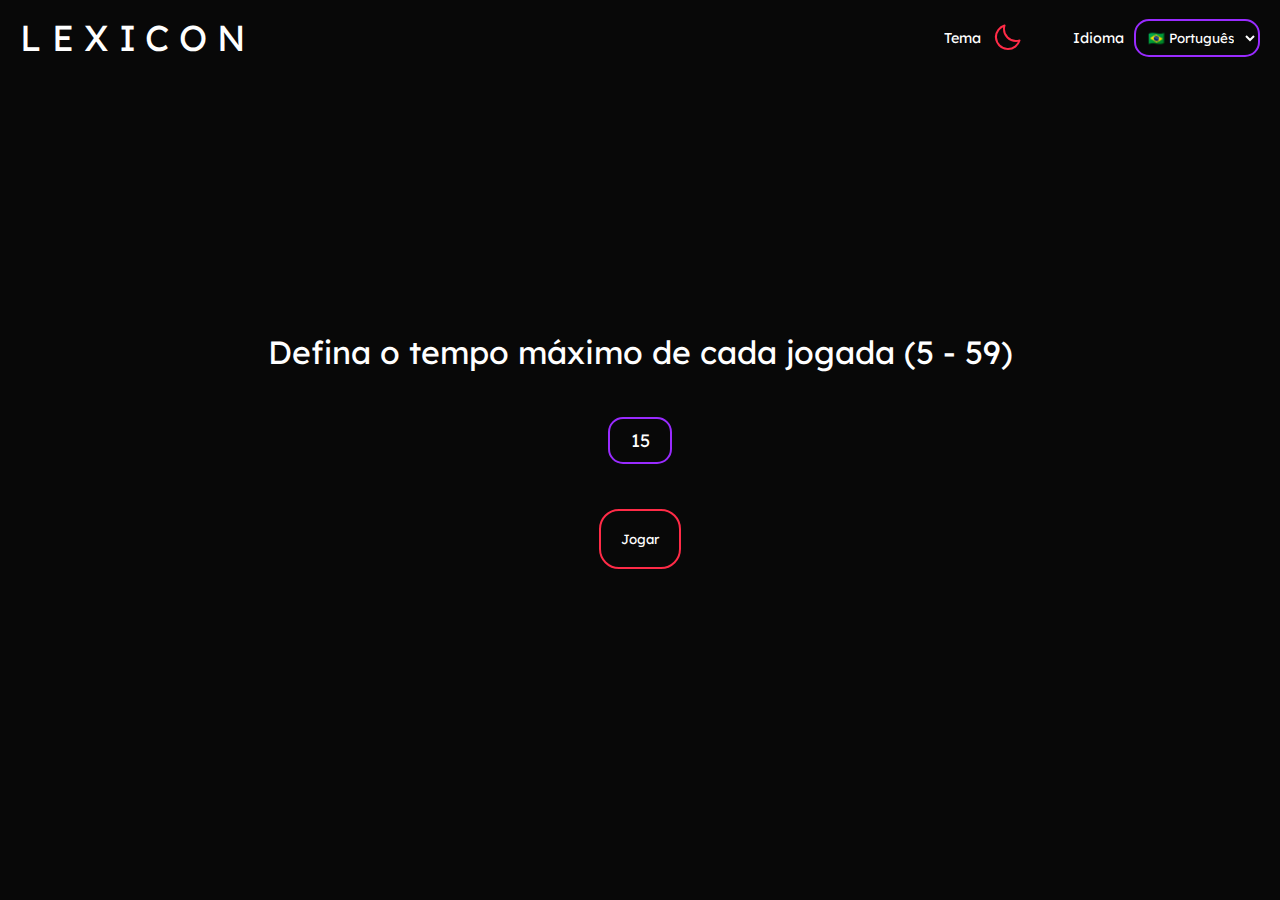
<file: index.html>
<!DOCTYPE html>
<html lang="pt" data-theme="dark">
<head>
    <meta charset="UTF-8">
    <meta name="viewport" content="width=device-width, initial-scale=1.0">
    <meta name="description" content="Teste seu vocabulário e divirta-se com seus amigos.">
    <link rel="stylesheet" href="style.css">
    <link rel="shortcut icon" href="assets/favicon.svg" sizes="any" type="image/svg">
    <title>Lexicon: Teste seu vocabulário</title>
</head>
<body>
    <header>
        <nav>
            <h1 id="title">LEXICON</h1>
            <div class="nav-container">
                <div class="nav-item">
                    <label>Tema</label>
                    <div>
                        <input onclick="mudarTema()" type="image" src="assets/sun.svg" alt="Light them" class="light-only theme-toggle">
                        <input onclick="mudarTema()" type="image" src="assets/moon.svg" alt="Dark theme" class="dark-only theme-toggle">
                    </div>
                </div>
                <div class="nav-item">
                    <label for="lang-toggle">Idioma</label>
                    <select name="lang" id="select-lang">
                        <option value="pt">🇧🇷 Português</option>
                        <option value="en">🇺🇸 English</option>
                    </select>
                </div>
            </div>
        </nav>
    </header>
    <main>
        <section>
            <form onsubmit="novaPartida(event)" id="comecar-partida" class="popup">
                <label for="tempo-rodada" class="label-home">Defina o tempo máximo de cada jogada (5 - 59)</label>
                <input type="number" name="input-tempo" id="input-tempo" min="5" max="59" placeholder="15" value="15" required>
                <input type="submit" value="Jogar" id="jogar">
            </form>
        </section>
        <div id="countdown"></div>
        <div id="pontos-red" class="pontos"></div>
        <div id="pontos-blue" class="pontos"></div>
        <section class="popup" id="vitoria-round" onclick="proximoRound()">
            <pre id="detalhes-vitoria"></pre>
        </section>
        <section class="popup" id="char-valido" onclick="document.getElementById(`char-valido`).style.display = 'none'">
            <pre id="mensagem-input">Insira apenas letras de A a Z. Não use acentos, til, cedilha, trema etc.<br><a href="">Caracteres não permitidos</a></pre>
        </section>
        <input type="text" id="char1" class="input-char"  maxlength="1" oninput="novaLetra(1)" autocomplete="off">
        <input type="text" id="char2" class="input-char start-disabled" maxlength="1" oninput="novaLetra(2)" autocomplete="off">
        <input type="text" id="char3" class="input-char start-disabled"  maxlength="1" oninput="novaLetra(3)" autocomplete="off">
        <input type="text" id="char4" class="input-char start-disabled"  maxlength="1" oninput="novaLetra(4)" autocomplete="off">
        <input type="text" id="char5" class="input-char start-disabled"  maxlength="1" oninput="novaLetra(5)" autocomplete="off">
        <input type="text" id="char6" class="input-char start-disabled"  maxlength="1" oninput="novaLetra(6)" autocomplete="off">
        <input type="text" id="char7" class="input-char start-disabled"  maxlength="1" oninput="novaLetra(7)" autocomplete="off">
        <input type="text" id="char8" class="input-char start-disabled"  maxlength="1" oninput="novaLetra(8)" autocomplete="off">
    </main>
    <script src="script.js"></script>
</body>
</html>
</file>
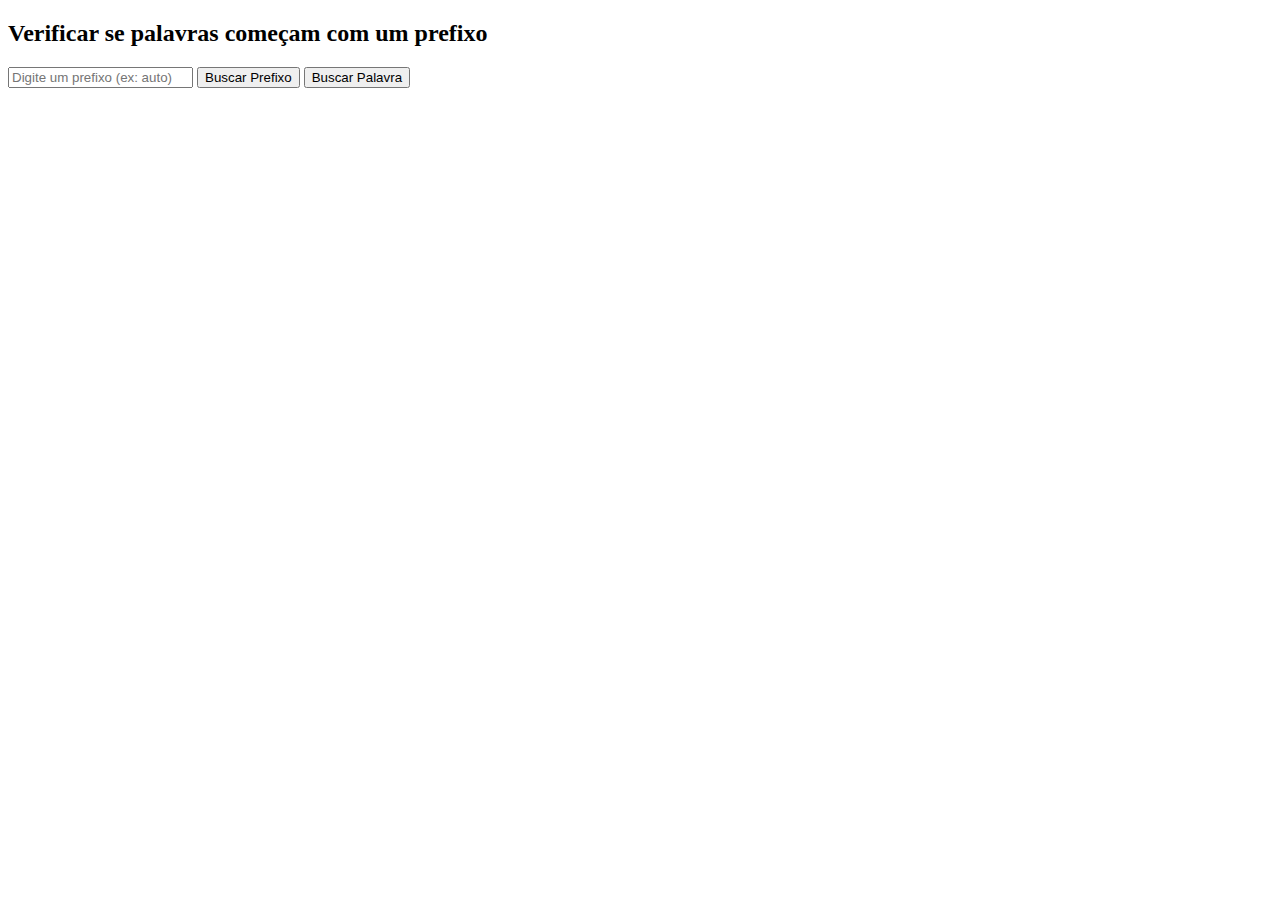
<file: dicionarioAPI.html>
<!DOCTYPE html>
<html lang="pt-BR">
<head>
  <meta charset="UTF-8">
  <title>Verificar Prefixo - Dicionário Aberto</title>
</head>
<body>
  <h2>Verificar se palavras começam com um prefixo</h2>

  <input type="text" id="palavra" placeholder="Digite um prefixo (ex: auto)" minlength="3">
  <button onclick="verificarPrefixo()">Buscar Prefixo</button>
  <button onclick="buscarDefinicao()">Buscar Palavra</button>
  <div id="resultado" style="margin-top: 20px;"></div>

  <script>
    async function buscarDefinicao() {
      const palavra = document.getElementById("palavra").value.toLowerCase().trim();
      const resultadoDiv = document.getElementById("resultado");
      resultadoDiv.innerHTML = "Buscando...";

      try {
        const resposta = await fetch(`https://api.dicionario-aberto.net/word/${palavra}`);
        const dados = await resposta.json();

        if (!dados.length) {
          resultadoDiv.innerHTML = "Palavra não encontrada.";
          return;
        }
        
        const parser = new DOMParser();
        const xmlDoc = parser.parseFromString(dados[0].xml, "application/xml");
        const definicoes = xmlDoc.getElementsByTagName("def");

        if (definicoes.length === 0) {
          resultadoDiv.innerHTML = "Definição não encontrada no XML.";
          return;
        }

        resultadoDiv.innerHTML = "<strong>Definições:</strong><ul>" +
          Array.from(definicoes).map(def => `<li>${def.textContent}</li>`).join('') +
          "</ul>";

      } catch (error) {
        resultadoDiv.innerHTML = "Erro ao buscar definição.";
        console.error(error);
      }
    }

    async function verificarPrefixo() {
      const prefixo = document.getElementById("palavra").value.toLowerCase().trim();
      const resultadoDiv = document.getElementById("resultado");

      if (prefixo.length < 3) {
        resultadoDiv.innerHTML = "Por favor, digite um prefixo com ao menos 3 letras."
        return
      }

      if (!prefixo) {
        resultadoDiv.innerHTML = "Por favor, digite um prefixo.";
        return;
      }

      resultadoDiv.innerHTML = "Buscando...";

      try {
        const resposta = await fetch(`https://api.dicionario-aberto.net/prefix/${prefixo}`);
        const palavras = await resposta.json();

        if (palavras.length > 0) {
          resultadoDiv.innerHTML = `Existem palavras que começam com "${prefixo}"`;
        } else {
          resultadoDiv.innerHTML = `Nenhuma palavra começa com "${prefixo}".`;
        }
      } catch (erro) {
        console.error(erro);
        resultadoDiv.innerHTML = `Erro ao consultar o Dicionário Aberto: ${erro.message}`;
      }
    }
  </script>
</body>
</html>
</file>
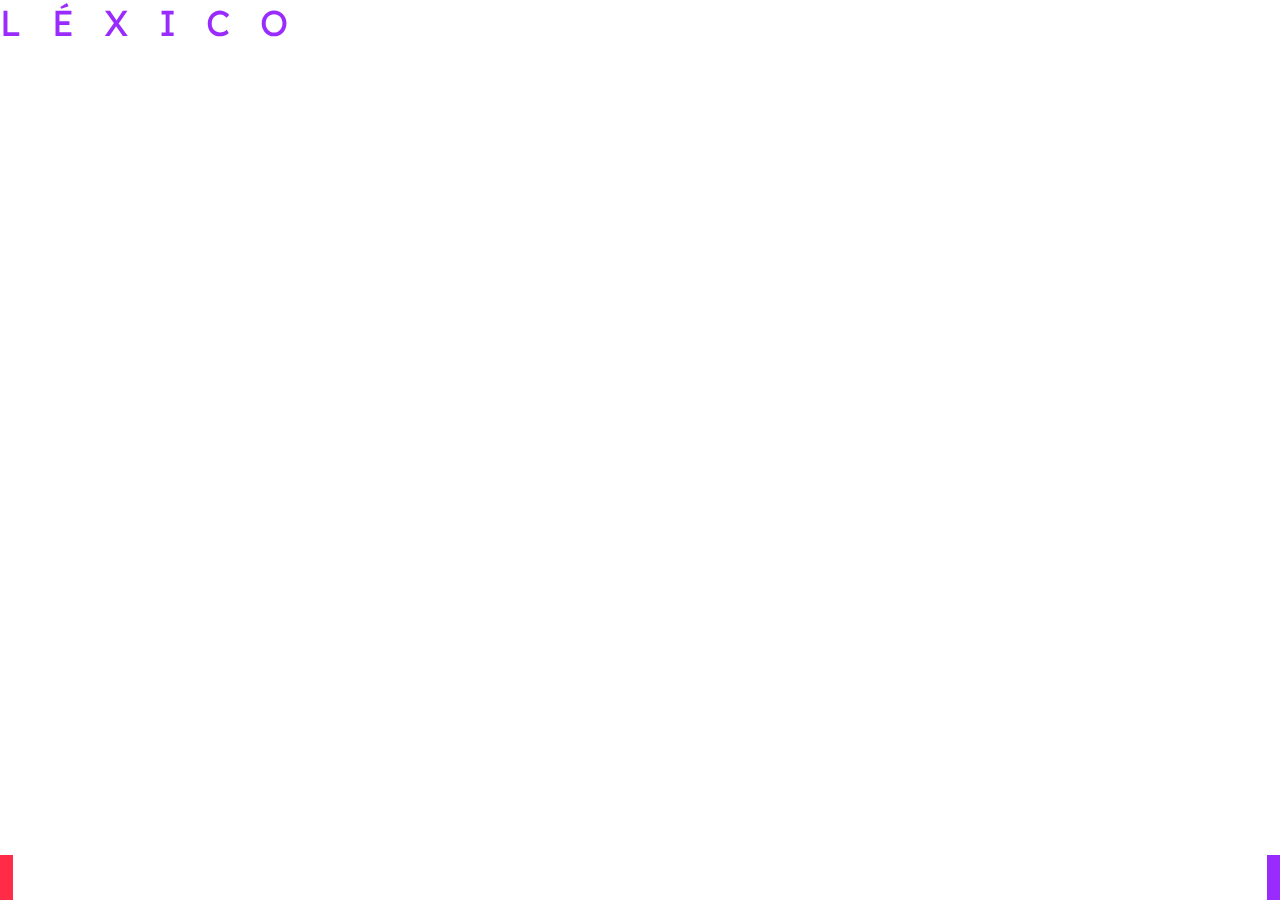
<file: jogarAutomatico.html>
<!DOCTYPE html>
<html lang="pt-br">
<head>
    <meta charset="UTF-8">
    <meta name="viewport" content="width=device-width, initial-scale=1.0">
    <link rel="stylesheet" href="style.css">
    <title>Lexico: Jogar</title>
</head>
<body onload="resetRound()">
    <header>
        <h1 id="title">
            <span>L</span>
            <span>É</span>
            <span>X</span>
            <span>I</span>
            <span>C</span>
            <span>O</span>
        </h1>
    </header>
    <main>
        <div id="pontos-red" class="pontos"></div>
        <div id="pontos-blue" class="pontos"></div>
        <section class="popup" id="vitoria-round" onclick="proximoRound()">
            <pre id="detalhes-vitoria">Lorem ipsum dolor sit amet, consectetur adipisicing elit.<br>Nobis, ex voluptate tenetur repellat.</pre>
        </section>
        <pre class="popup" id="char-valido" onclick="document.getElementById(`char-valido`).style.display = 'none'">Insira apenas letras de A a Z. Não use acentos, til, cedilha, trema etc.<a href="">Caracteres não permitidos</a></pre>
        <input type="text" id="char1" class="input-char"  maxlength="1" oninput="novaLetra(1)">
        <input type="text" id="char2" class="input-char start-disabled" maxlength="1" oninput="novaLetra(2)">
        <input type="text" id="char3" class="input-char start-disabled"  maxlength="1" oninput="novaLetra(3)">
        <input type="text" id="char4" class="input-char start-disabled"  maxlength="1" oninput="novaLetra(4)">
        <input type="text" id="char5" class="input-char start-disabled"  maxlength="1" oninput="novaLetra(5)">
        <input type="text" id="char6" class="input-char start-disabled"  maxlength="1" oninput="novaLetra(6)">
        <input type="text" id="char7" class="input-char start-disabled"  maxlength="1" oninput="novaLetra(7)">
        <input type="text" id="char8" class="input-char start-disabled"  maxlength="1" oninput="novaLetra(8)">
    </main>
    <script src="jogoAutomatico.js"></script>
</body>
</html>
</file>
<file: style.css>
@import url('https://fonts.googleapis.com/css2?family=Lexend:wght@100..900&display=swap');

* {
    border: none;
    margin: 0px;
    outline: none;
}

:root {
    --red: #ff2b47;
    --blue: #992bff;
    --transition-speed: 0.3s;
}

[data-theme="light"] {
    --bg-color: #ffffff;
    --fg-color: #000000;
    --popup-bg: #ffffffe8;
    .light-only{
        display: flex;
    }
    .dark-only{
        display: none;
    }
}

[data-theme="dark"] {
    --bg-color: #080808;
    --fg-color: #ffffff;
    --popup-bg: #000000d8;
    .light-only{
        display: none;
    }
    .dark-only{
        display: flex;
    }
}

* {
    font-family: "Lexend", sans-serif;
    font-optical-sizing: auto;
    font-weight: 400;
    font-style: normal;
    background-color: var(--bg-color);
    color: var(--fg-color);
    padding: none;
    border: none;
    outline: none;
    overflow: hidden;
}

body {
    height: 100dvh;
    display: flex;
    flex-direction: column;
    align-items: center;
    justify-content: flex-start;
}

header {
    position: fixed;
    width: 100dvw;
    top: 0;
    left: 0;
    position: fixed;
    z-index: 2;
}

h1 {
    font-size: 4dvh;
    letter-spacing: 10px;
    margin: 0px;
    transition: text-shadow var(--transition-speed);
}

h1:hover {
    color: var(--blue);
    cursor: pointer;
}

/* Correções para a navbar */

nav {
    padding: 15px 20px;
    display: flex;
    flex-direction: row;
    justify-content: space-between;
    align-items: center;
    flex-wrap: wrap;
    gap: 10px;
}

.nav-container {
    display: flex;
    flex-direction: row;
    justify-content: flex-end;
    align-items: center;
    gap: 50px;
    flex-wrap: wrap;
}

.nav-item {
    display: flex;
    justify-content: center;
    align-items: center;
    gap: 10px;
    min-width: fit-content;
}

.nav-item label {
    white-space: nowrap;
    font-size: 0.9rem;
}

#select-lang {
    height: fit-content;
    padding: 8px;
    border: 2px solid var(--blue);
    border-radius: 15px;
    transition: background-color var(--transition-speed), box-shadow var(--transition-speed)
}

#select-lang:hover {
    background-color: var(--blue);
    box-shadow: 0px 0px 1dvw var(--blue);
    cursor: pointer;
}

.input-char {
    background-color: var(--bg-color);
    border: 0.4dvw solid var(--fg-color);
    border-radius: 25%;
    width: clamp(2.5rem, 7vw, 9rem);
    height: clamp(2.5rem, 7vw, 9rem);
    text-align: center;
    font-size: clamp(2rem, 5vw, 4rem);
    text-transform: uppercase;
    transition: border-color var(--transition-speed), box-shadow var(--transition-speed);
    caret-color: transparent;
}

.input-char:focus {
    outline: none;
}

.input-char:disabled {
    filter: opacity(0.7);
}

main {
    display: flex;
    margin-top: 45dvh;
    width: 80dvw;
    height: 10dvw;
    justify-content: space-around;
    align-items: center;
}

.popup {
    display: none;
    justify-content: center;
    align-items: center; 
    font-size: xx-large;
    position: fixed;
    font-weight: 400;
    width: 100dvw;
    height: 100dvh;
    top: 0;
    left: 0;
    background-color: var(--popup-bg);
    z-index: 1;
}

.popup * {
    background-color: transparent;
}

#detalhes-vitoria {
    background-color: transparent;
    text-align: center;
    font-weight: 400;
    line-height: 1.8;
}

#link-sentido {
    text-decoration: none;
    font-weight: 500;
}

#link-sentido:hover {
    text-decoration: underline;
}

.pontos {
    justify-content: center;
    align-items: center; 
    font-size: xx-large;
    position: fixed;
    font-weight: 400;
    bottom: 0px;
    width: 1dvw;
    height: 5dvh;
}

#pontos-red {
    background-color: var(--red);
    left: 0px;
}

#pontos-blue {
    background-color: var(--blue);
    right: 0px;
}

#countdown {
    font-size: xx-large;
    position: fixed;
    top: 23dvh;
    border: 3px solid transparent;
    border-radius: 20px;
    padding: 30px;
}

#comecar-partida {
    display: flex;
    flex-direction: column;
    align-items: center;
    background-color: var(--bg-color);
}

.label-home {
    margin-bottom: 5dvh;
    inline-size: 70dvw;
    overflow-wrap: break-word;
    text-align: center;
}

#input-tempo {
    font-size: large;
    border: 2px solid var(--blue);
    padding: 10px;
    text-align: center;
    border-radius: 15px;
    transition: background-color var(--transition-speed), box-shadow var(--transition-speed)
}

#input-tempo:hover {
    cursor: pointer;
    background-color: var(--blue);
    box-shadow: 0px 0px 1dvw var(--blue);
}

input::-webkit-outer-spin-button,
input::-webkit-inner-spin-button {
  -webkit-appearance: none;
  margin: 0;
}

/* Firefox */
input[type=number] {
  -moz-appearance: textfield;
}

:is(select, input):open {
    background-color: var(--bg-color);
}

#jogar {
    margin-top: 5dvh;
    background-color: var(--bg-color);
    border: 2px solid var(--red);
    padding: 20px;
    border-radius: 20px;
    transition: background-color var(--transition-speed), box-shadow var(--transition-speed);
}

#jogar:hover {
    cursor: pointer;
    background-color: var(--red);
    box-shadow: 0px 0px 1dvw var(--red);
}

#btn-ajuda {
    margin-top: 3dvh;
}

#btn-ajuda:hover {
    cursor: pointer;
}

/* Media Queries para Responsividade */

/* Tablets em landscape e desktops pequenos */
@media screen and (max-width: 1024px) {
    h1 {
        font-size: 7dvh;
    }
    
    .input-char {
        width: 8dvw;
        height: 8dvw;
        font-size: 5.5dvw;
        border-width: 0.5dvw;
    }
    
    main {
        width: 90dvw;
    }
    
    #countdown {
        font-size: x-large;
        top: 25dvh;
        padding: 25px;
    }
}

/* Tablets em portrait */
@media screen and (max-width: 768px) {
    header {
        margin-top: 2dvh;
    }
    
    h1 {
        font-size: 6dvh;
    }
    
    .input-char {
        width: 8dvw;
        height: 8dvw;
        font-size: 7dvw;
        border-width: 0.6dvw;
    }
    
    main {
        margin-top: 50dvh;
        width: 95dvw;
        height: auto;
        flex-wrap: wrap;
        justify-content: center;
        gap: 1.5dvw;
    }
    
    /* Força quebra de linha após o 4º input */
    .input-char:nth-child(4) {
        margin-right: 100%;
    }
    
    .popup {
        font-size: x-large;
        padding: 20px;
    }
    
    #input-tempo {
        font-size: medium;
        padding: 15px;
    }
    
    #jogar {
        margin-top: 4dvh;
        padding: 15px 25px;
        font-size: large;
    }
    
    #countdown {
        top: 30dvh;
        font-size: large;
        padding: 20px;
    }
    
    .pontos {
        width: 2dvw;
        height: 6dvh;
        font-size: x-large;
    }

    nav {
        padding: 12px 15px;
        gap: 15px;
    }
    
    h1 {
        font-size: 5dvh;
        letter-spacing: 5px;
    }
    
    .nav-container {
        gap: 15px;
    }
    
    .nav-item label {
        font-size: 0.8rem;
    }
    
    #select-lang {
        padding: 6px 8px;
        font-size: 0.8rem;
    }
}

/* Smartphones */
@media screen and (max-width: 480px) {
    header {
        margin-top: 1dvh;
    }
    
    h1 {
        font-size: 5dvh;
    }
    
    .input-char {
        width: 15dvw;
        height: 15dvw;
        font-size: 12dvw;
        border-width: 0.8dvw;
        margin: 1dvw;
    }
    
    main {
        margin-top: 30dvh;
        width: 98dvw;
        height: auto;
        flex-wrap: wrap;
        justify-content: center;
        gap: 1dvw;
        align-content: center;
    }
    
    /* Força quebra de linha após o 4º input */
    .input-char:nth-child(4) {
        margin-right: 100%;
    }
    
    .popup {
        font-size: large;
        padding: 15px;
    }
    
    #input-tempo {
        font-size: medium;
        padding: 12px;
        width: 80px;
    }
    
    #jogar {
        margin-top: 3dvh;
        padding: 12px 20px;
        font-size: medium;
    }
    
    #countdown {
        top: 18dvh;
        font-size: medium;
        padding: 15px;
    }
    
    .pontos {
        width: 3dvw;
        height: 7dvh;
        font-size: large;
    }
    
    #detalhes-vitoria {
        font-size: medium;
        padding: 20px;
        line-height: 1.6;
    }
    
    #mensagem-input {
        font-size: medium;
        text-align: center;
        padding: 20px;
        line-height: 1.5;
    }

    nav {
        padding: 10px 15px;
        flex-direction: column;
        gap: 10px;
    }
    
    h1 {
        font-size: 4dvh;
        letter-spacing: 3px;
        text-align: center;
    }
    
    .nav-container {
        width: 100%;
        justify-content: center;
        gap: 20px;
    }
    
    .nav-item {
        flex-direction: column;
        gap: 5px;
        text-align: center;
    }
    
    .nav-item label {
        font-size: 0.7rem;
        margin-bottom: 2px;
    }
    
    #select-lang {
        padding: 5px 6px;
        font-size: 0.7rem;
        min-width: 120px;
    }
}

/* Smartphones muito pequenos */
@media screen and (max-width: 320px) {
    h1 {
        font-size: 4dvh;
    }
    
    .input-char {
        width: 18dvw;
        height: 18dvw;
        font-size: 10dvw;
        border-width: 1dvw;
        margin: 0.5dvw;
    }
    
    main {
        gap: 0.5dvw;
    }
    
    /* Força quebra de linha após o 4º input */
    .input-char:nth-child(4) {
        margin-right: 100%;
    }
    
    .popup {
        font-size: medium;
        padding: 10px;
    }
    
    #input-tempo {
        font-size: small;
        padding: 10px;
        width: 70px;
    }
    
    #jogar {
        padding: 10px 15px;
        font-size: small;
    }
    
    #countdown {
        font-size: small;
        padding: 12px;
    }
    
    .pontos {
        width: 4dvw;
        height: 8dvh;
        font-size: medium;
    }

    nav {
        padding: 8px 10px;
    }
    
    h1 {
        font-size: 3.5dvh;
        letter-spacing: 2px;
    }
    
    .nav-container {
        gap: 15px;
    }
    
    .nav-item label {
        font-size: 0.6rem;
    }
    
    #select-lang {
        font-size: 0.6rem;
        padding: 4px 5px;
        min-width: 100px;
    }
}

/* Orientação landscape para smartphones */
@media screen and (max-height: 500px) and (orientation: landscape) {
    header {
        margin-top: 3dvh;
    }
    
    h1 {
        font-size: 4dvh;
    }
    
    main {
        margin-top: 3dvh;
        height: auto;
        flex-wrap: wrap;
        justify-content: center;
    }
    
    .input-char {
        width: 8dvw;
        height: 8dvw;
        font-size: 5dvw;
        margin: 0.5dvw;
    }
    
    /* Força quebra de linha após o 4º input em landscape */
    .input-char:nth-child(4) {
        margin-right: 100%;
    }
    
    #countdown {
        top: 5dvh;
        font-size: medium;
        padding: 10px;
    }
    
    .pontos {
        height: 10dvh;
    }
    
    .popup {
        font-size: medium;
    }

    nav {
        padding: 8px 20px;
        flex-direction: row;
    }
    
    h1 {
        font-size: 3dvh;
        letter-spacing: 2px;
    }
    
    .nav-container {
        width: auto;
        justify-content: flex-end;
        gap: 15px;
    }
    
    .nav-item {
        flex-direction: row;
        gap: 8px;
    }
    
    .nav-item label {
        font-size: 0.7rem;
    }
}
</file>
